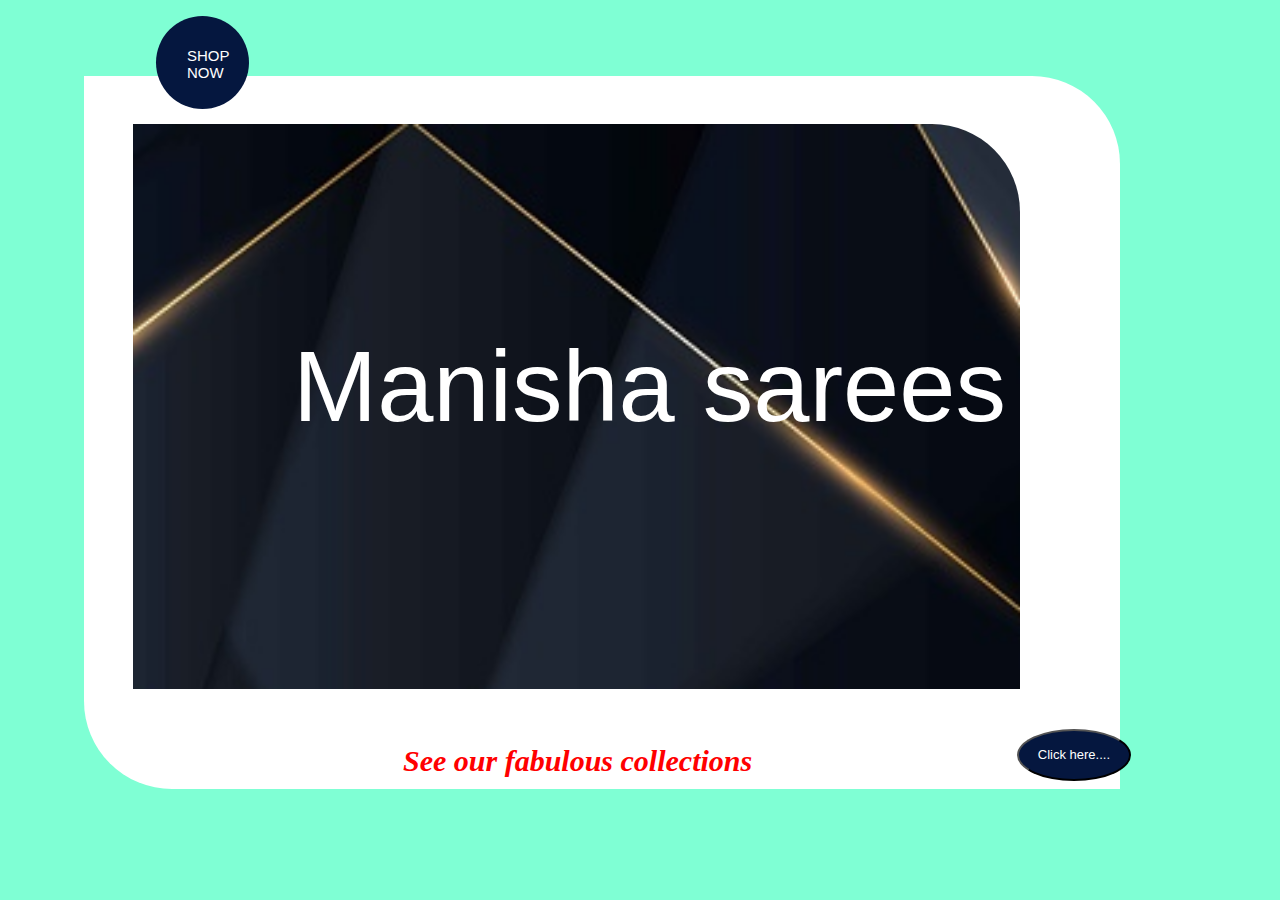
<file: index.html>
<!DOCTYPE html>
<html lang="en">
<head>
    <title>Manisha Mart</title>
    <link rel="stylesheet" href="in.css">
    <style>
        @media only screen and (min-width: 600px){
        #container
            {
                width:80%;
                height: 1060px;
				background-color:white;
                border-radius: 0 88px 0 88px;
                margin: 11%;
            }
        img
            {
                margin:5% 0 10% 20px;
                height: 869px;

            }
        p
            {
                margin-left:315px ;
                font-size: 101px;
                margin-top: -787px;
            }
        .box
            {
                margin-top: -976px;
                width:6%;
            }
        button
            {
                margin-top:245px ;
                margin-left:729px;
            }
        h5
            {
                margin-left: 263px;
                margin-top: -42px;
            }
}
        @media only screen and (min-width: 992px){
        #container
            {
                width:82%;
                height: 713px;
                border-radius: 0 88px 0 88px;
                background-color: white;
                margin:6%;
            }
        img
            {
                margin:5% 0 10% 1%;
                font-size: 100px;
            }
        p
            {
                margin-left:285px ;
                margin-top: -536px;
            }
        .box
            {
                margin-top: -689px;
                width:3%;
            }  
        button
            {
                margin-top: 184px;
                margin-left: 1009px;
            }
        h5
            {
                margin-left: 395px;
                margin-top: -37px;
            }
}                                  
    </style>
</head>
<body> 
    <div id="container">
        <figure>
        <img src="bg.jpg"/> 
        </figure>
        <!--<marquee height="50px" width="88%" loop="5" behavior="alternative" direction="right">-->
          <div class="box">SHOP NOW</div>
       <!---</marquee>-->
    </div> 
    <p>Manisha sarees</p>
    <button><a href="collection.html">Click here....</a></button>
    <h5><i>See our fabulous collections</i></h5>
</body>
</html>
</file>
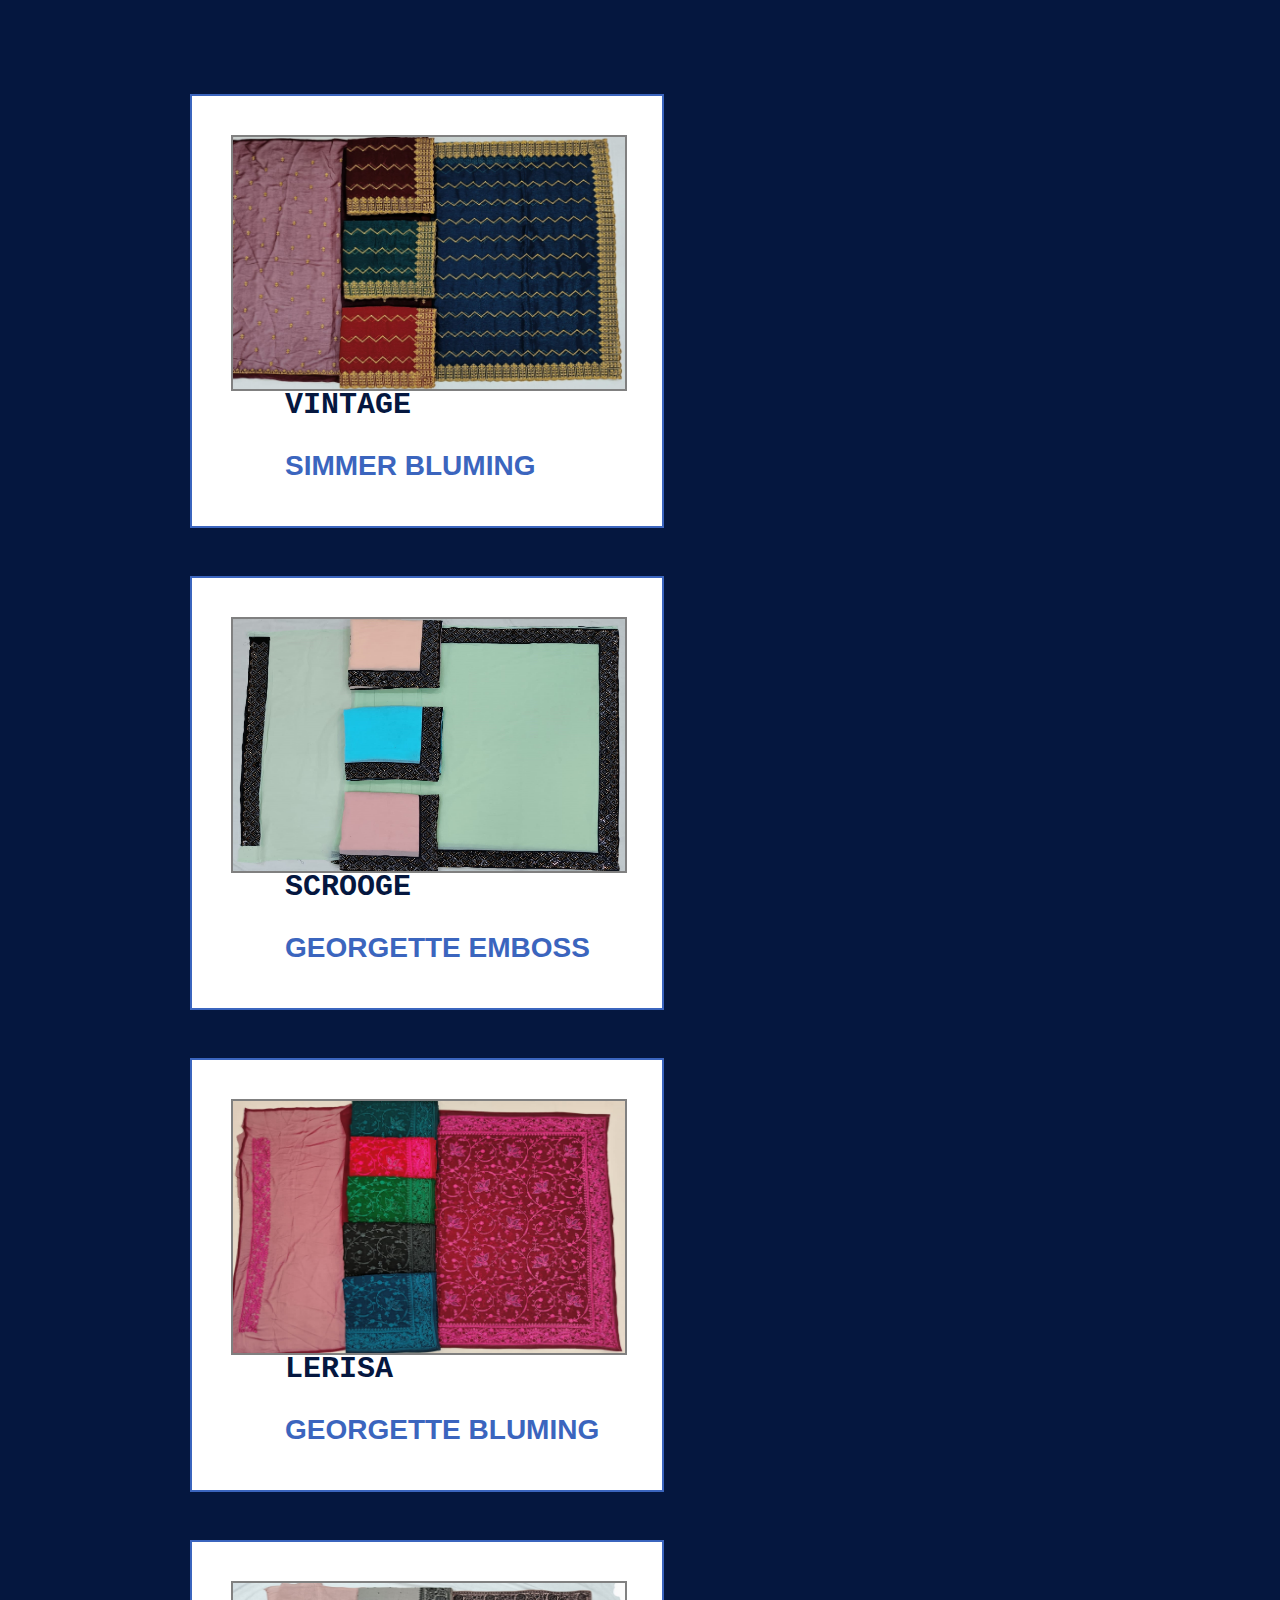
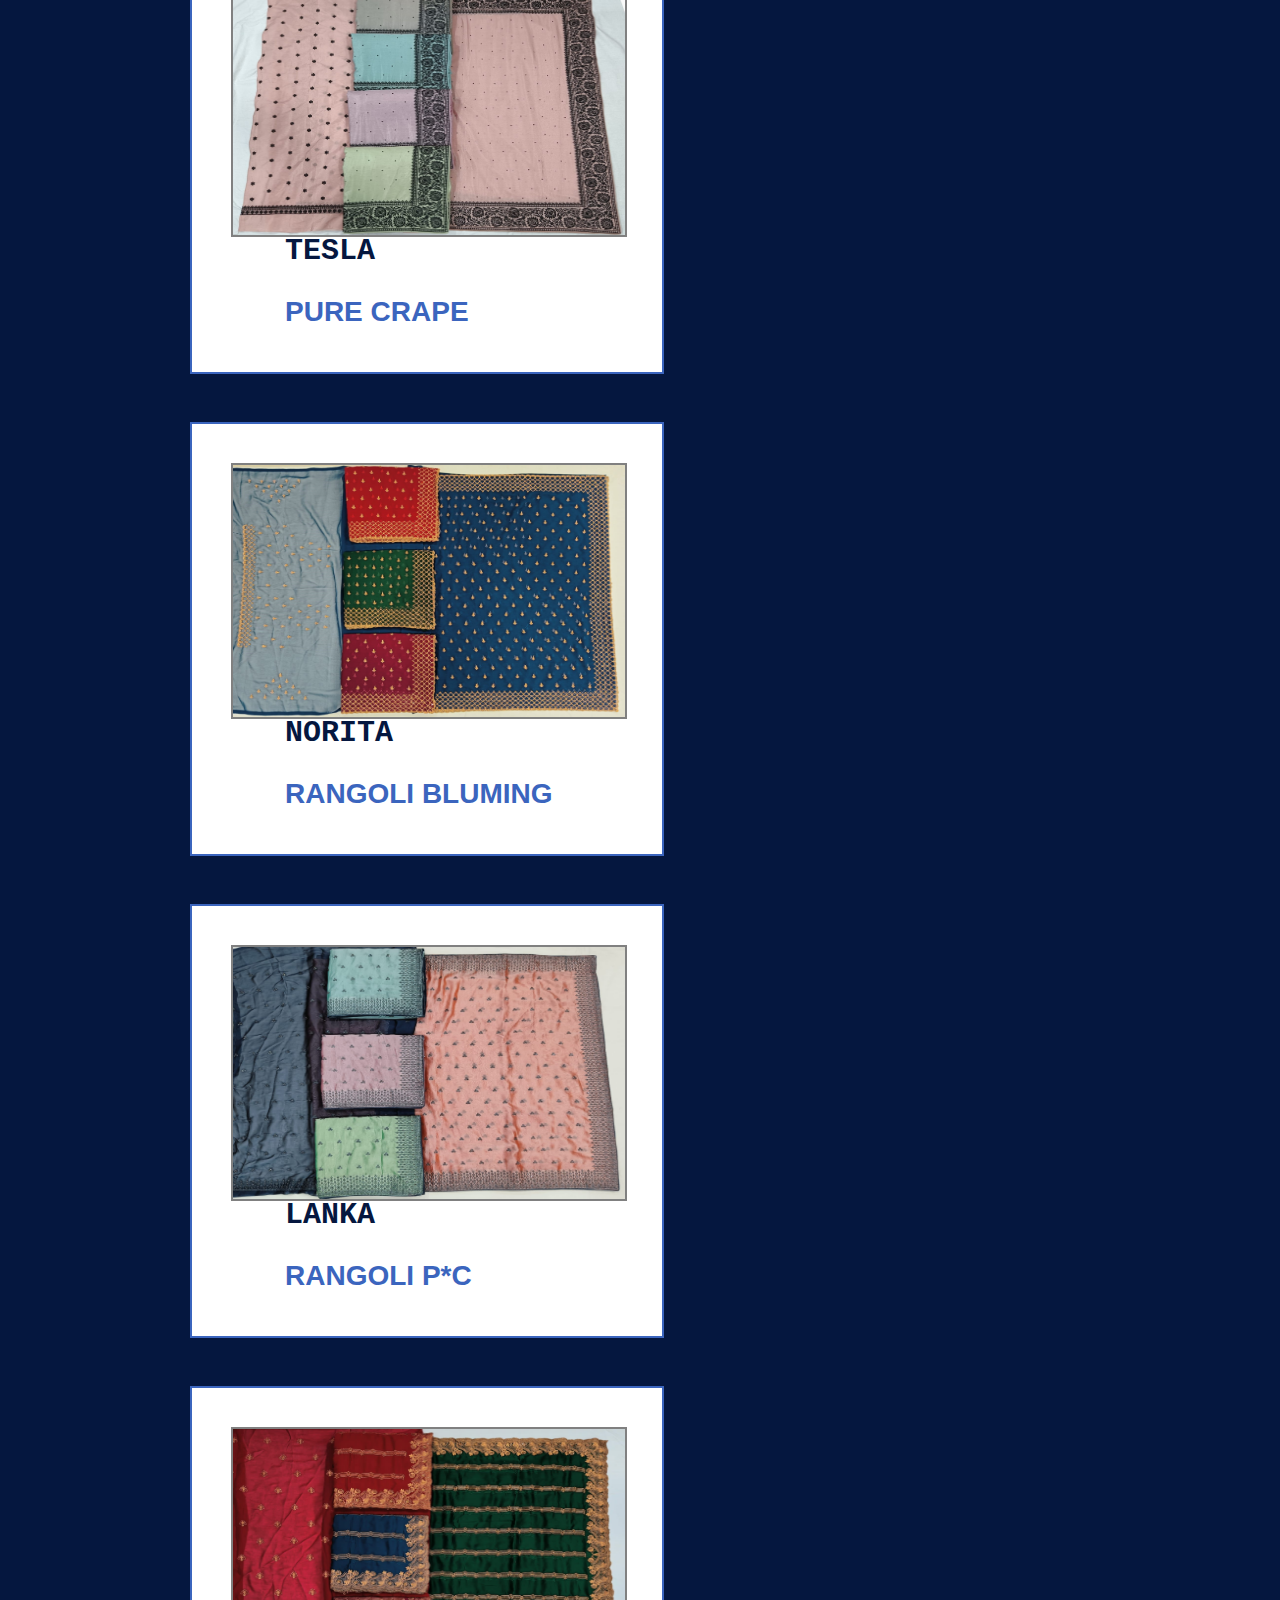
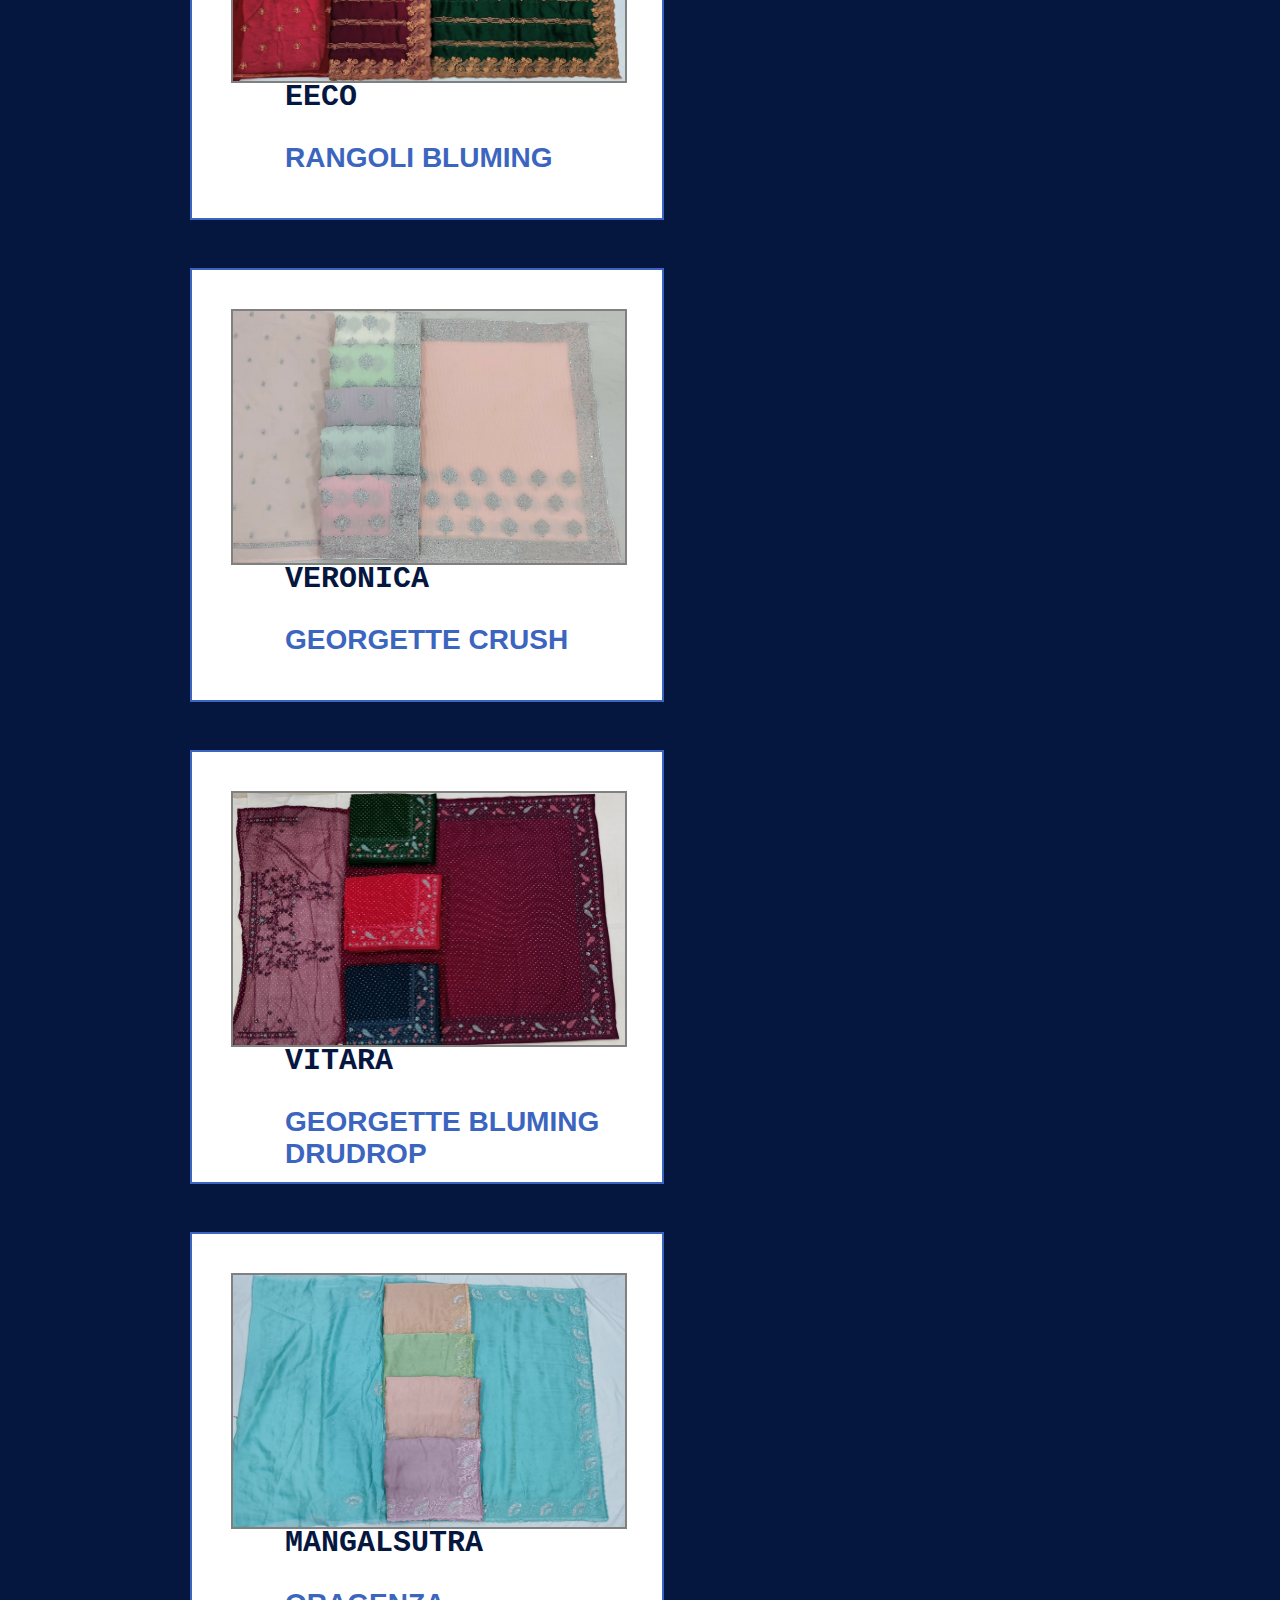
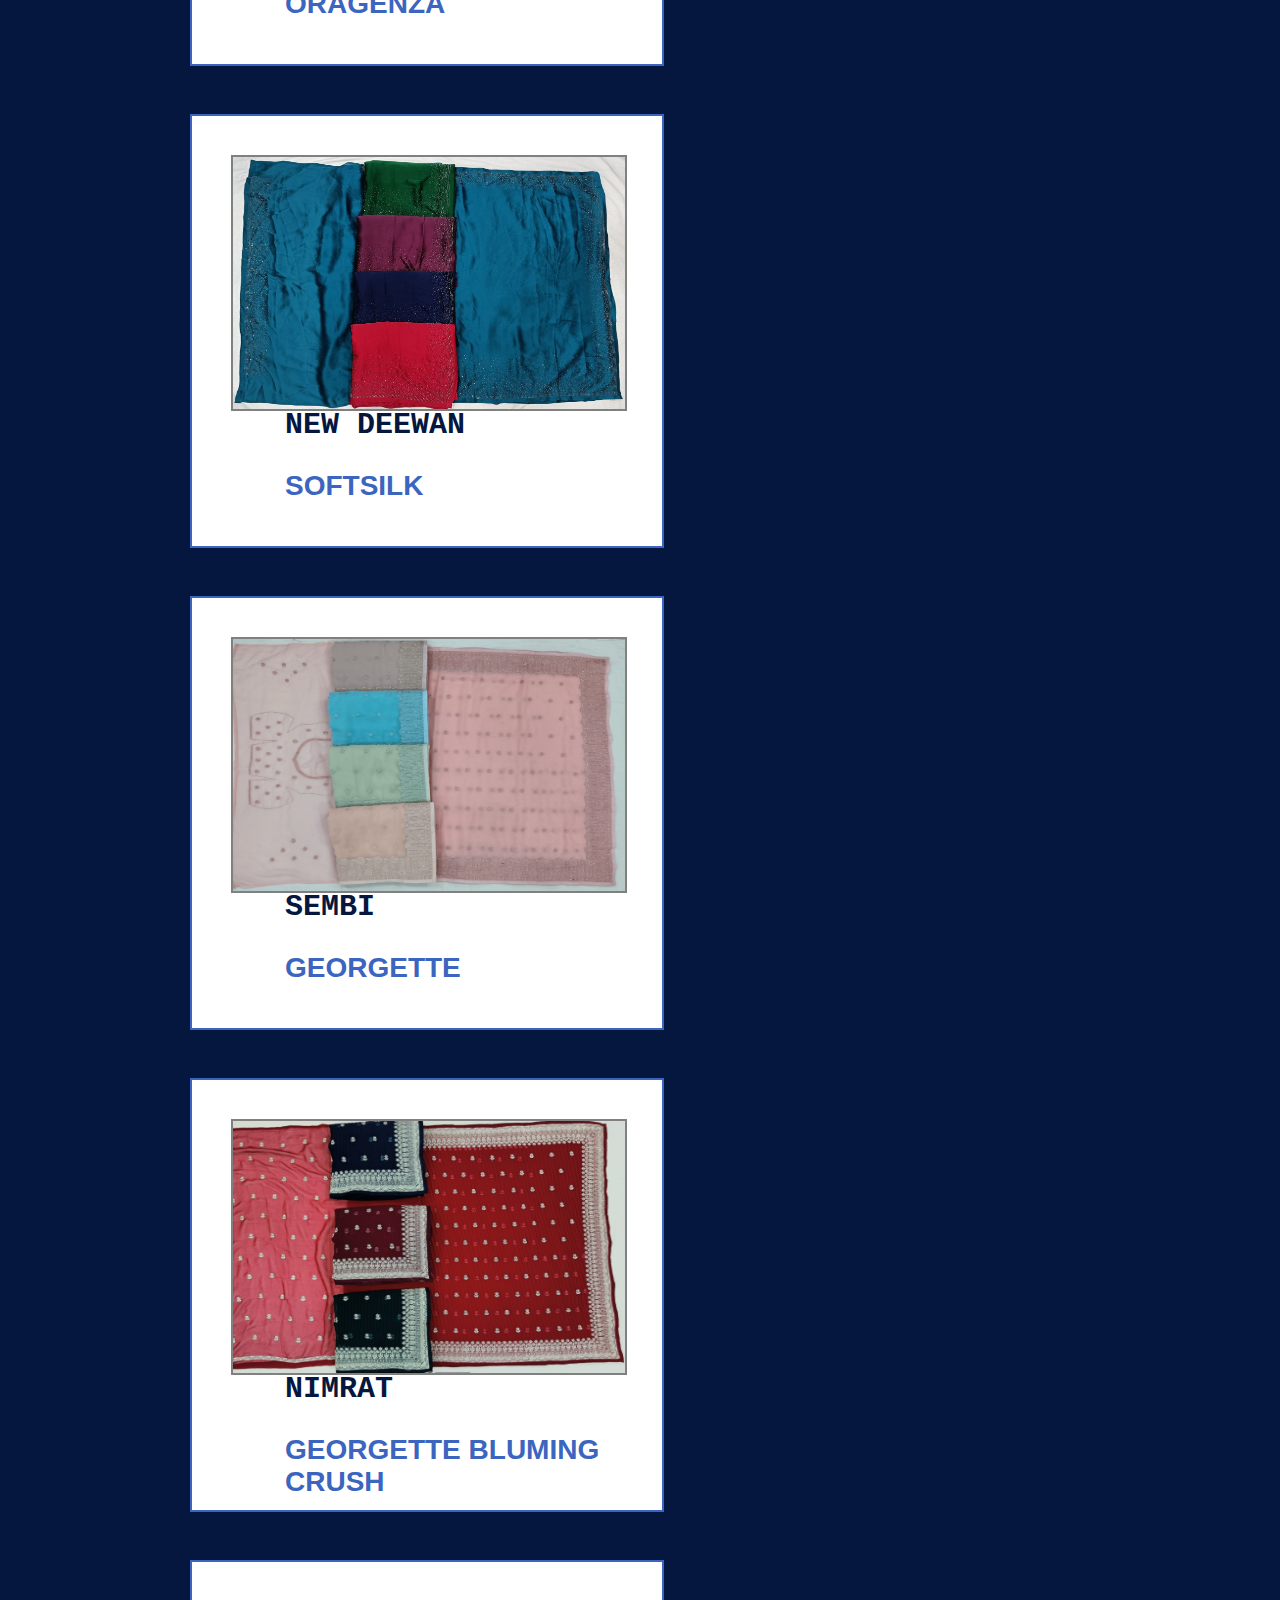
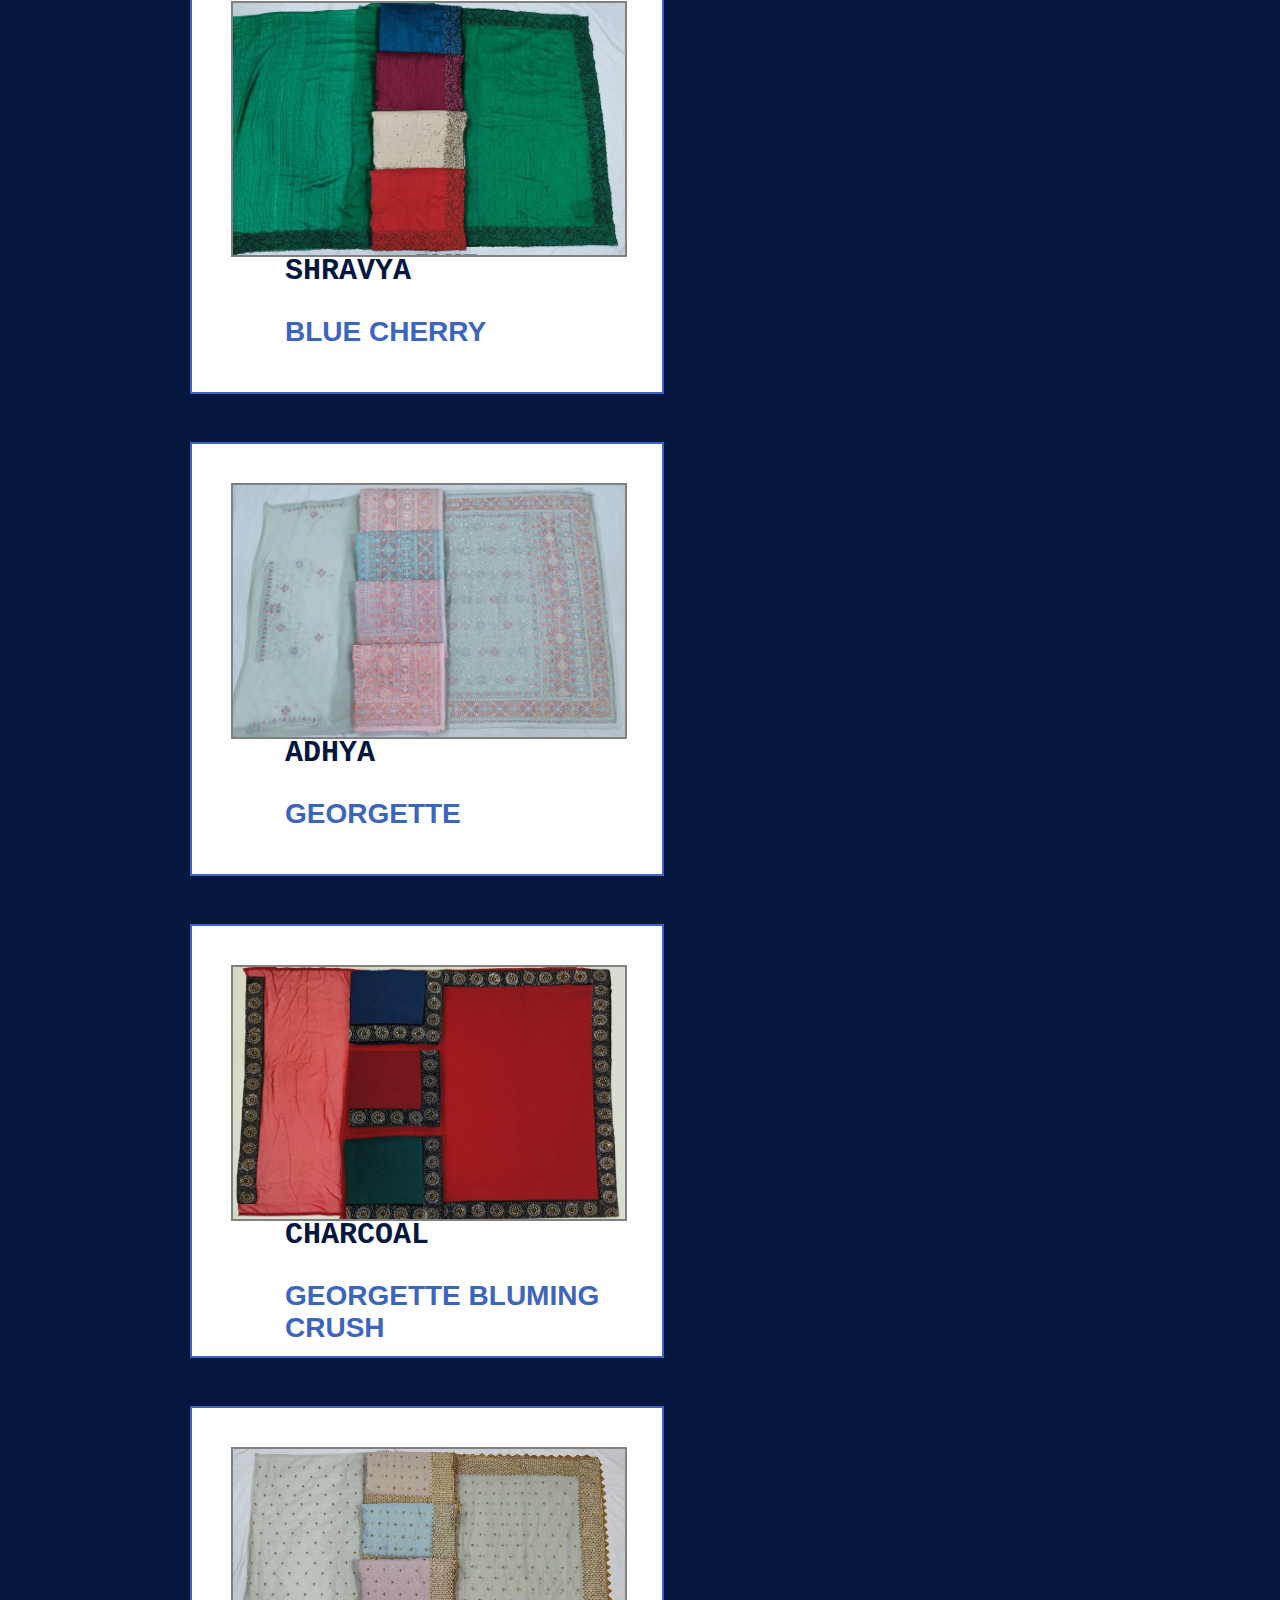
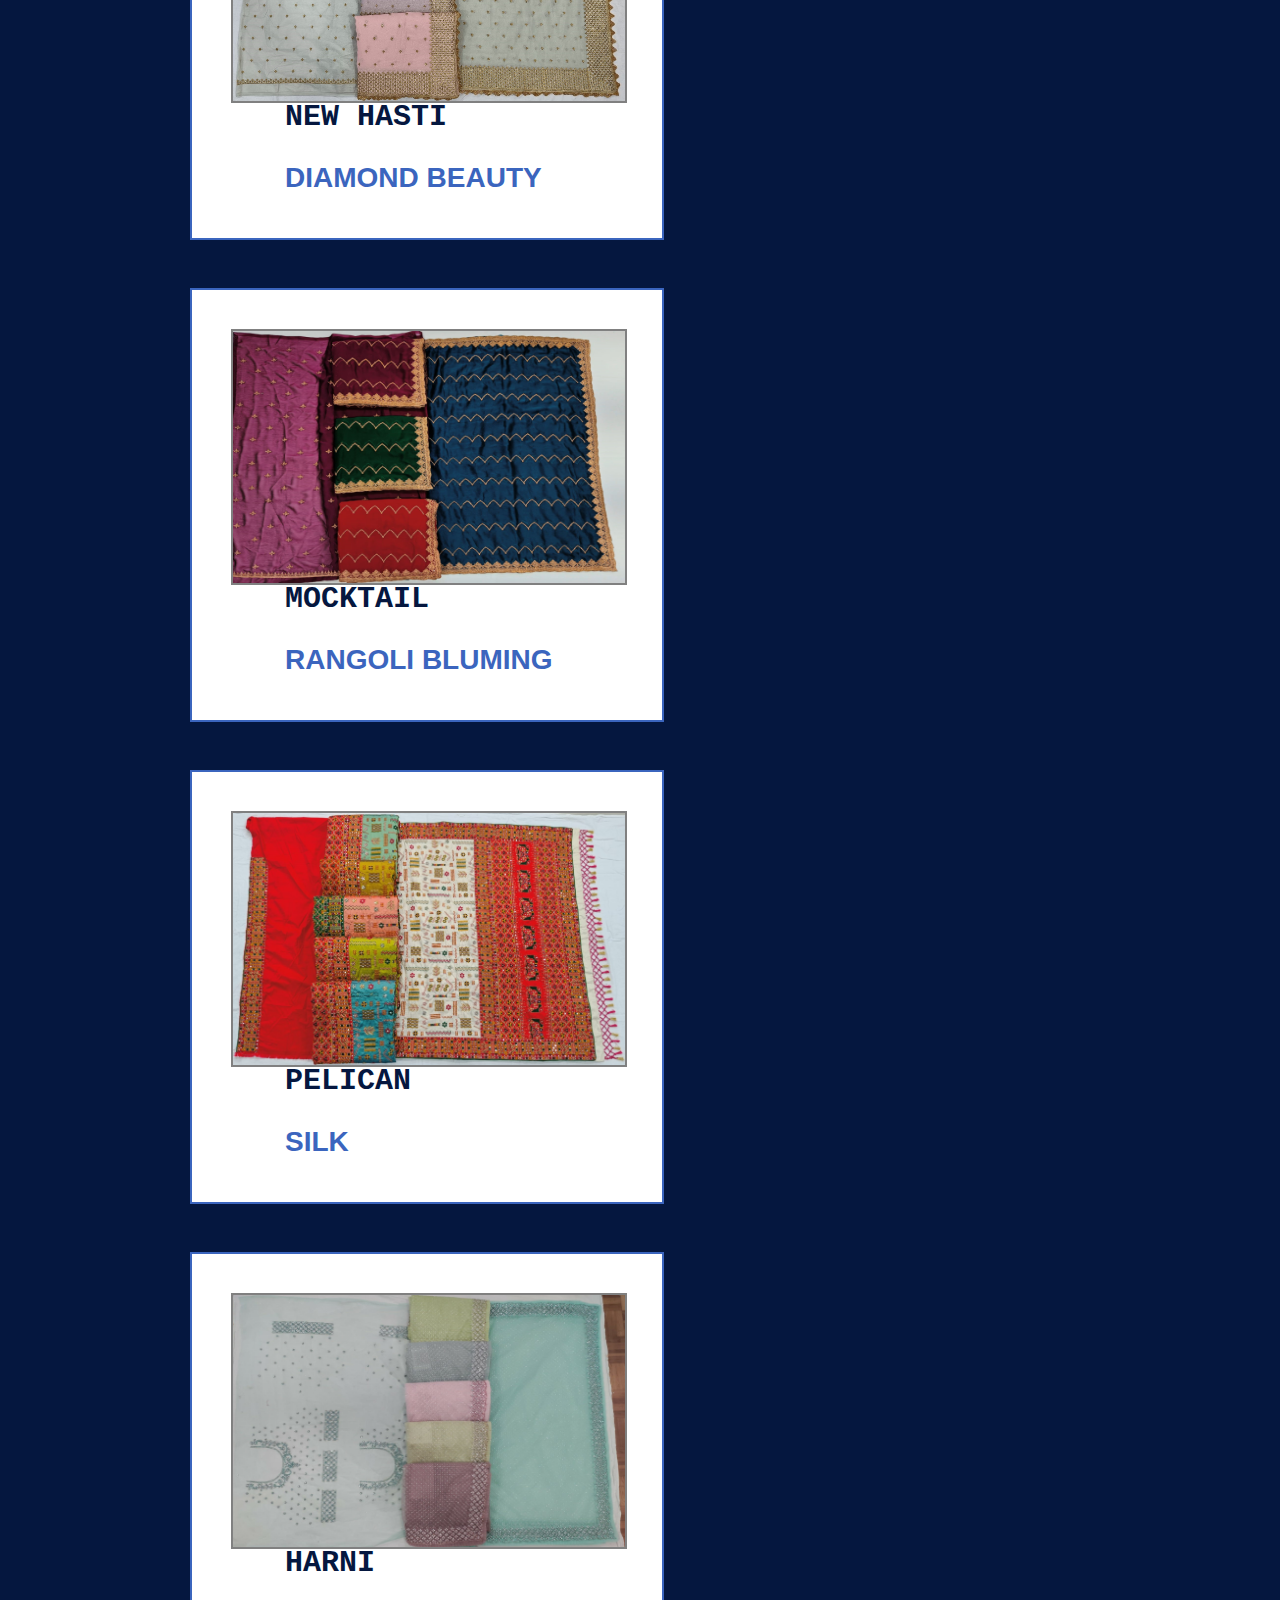
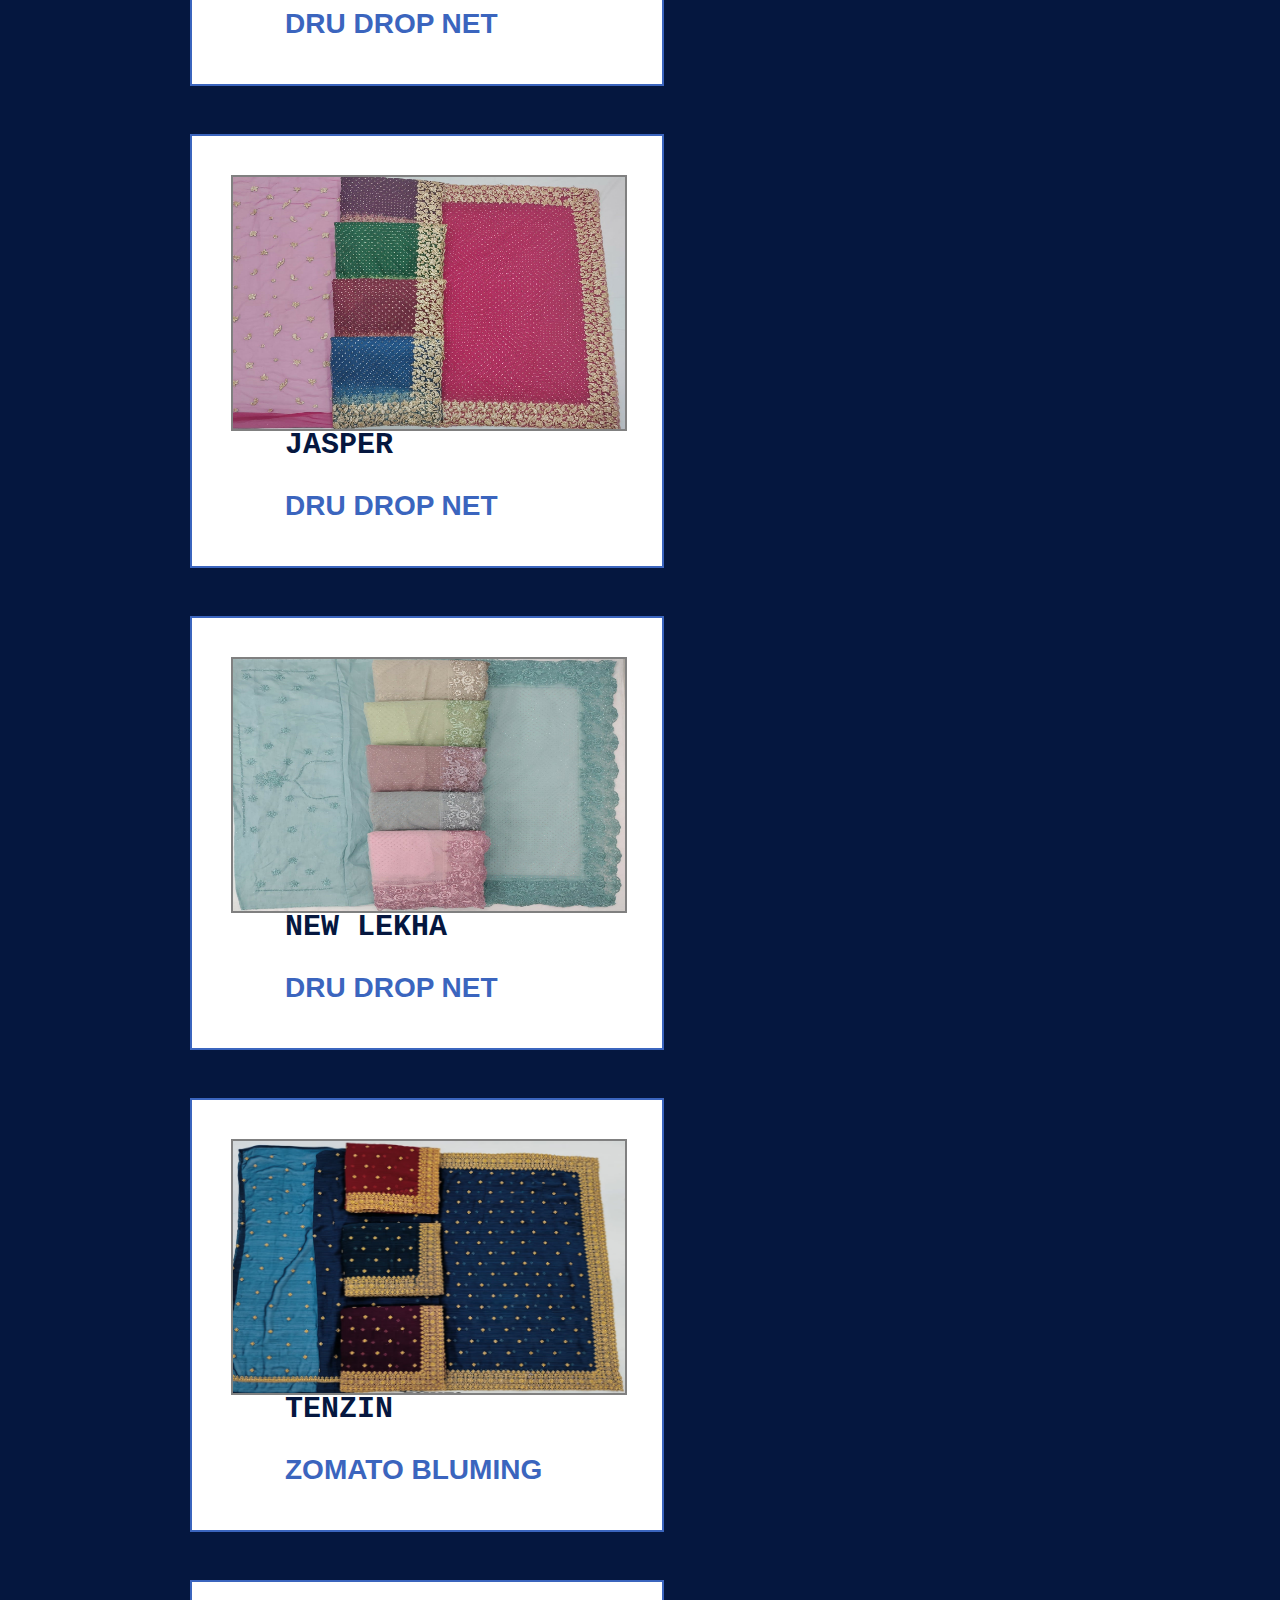
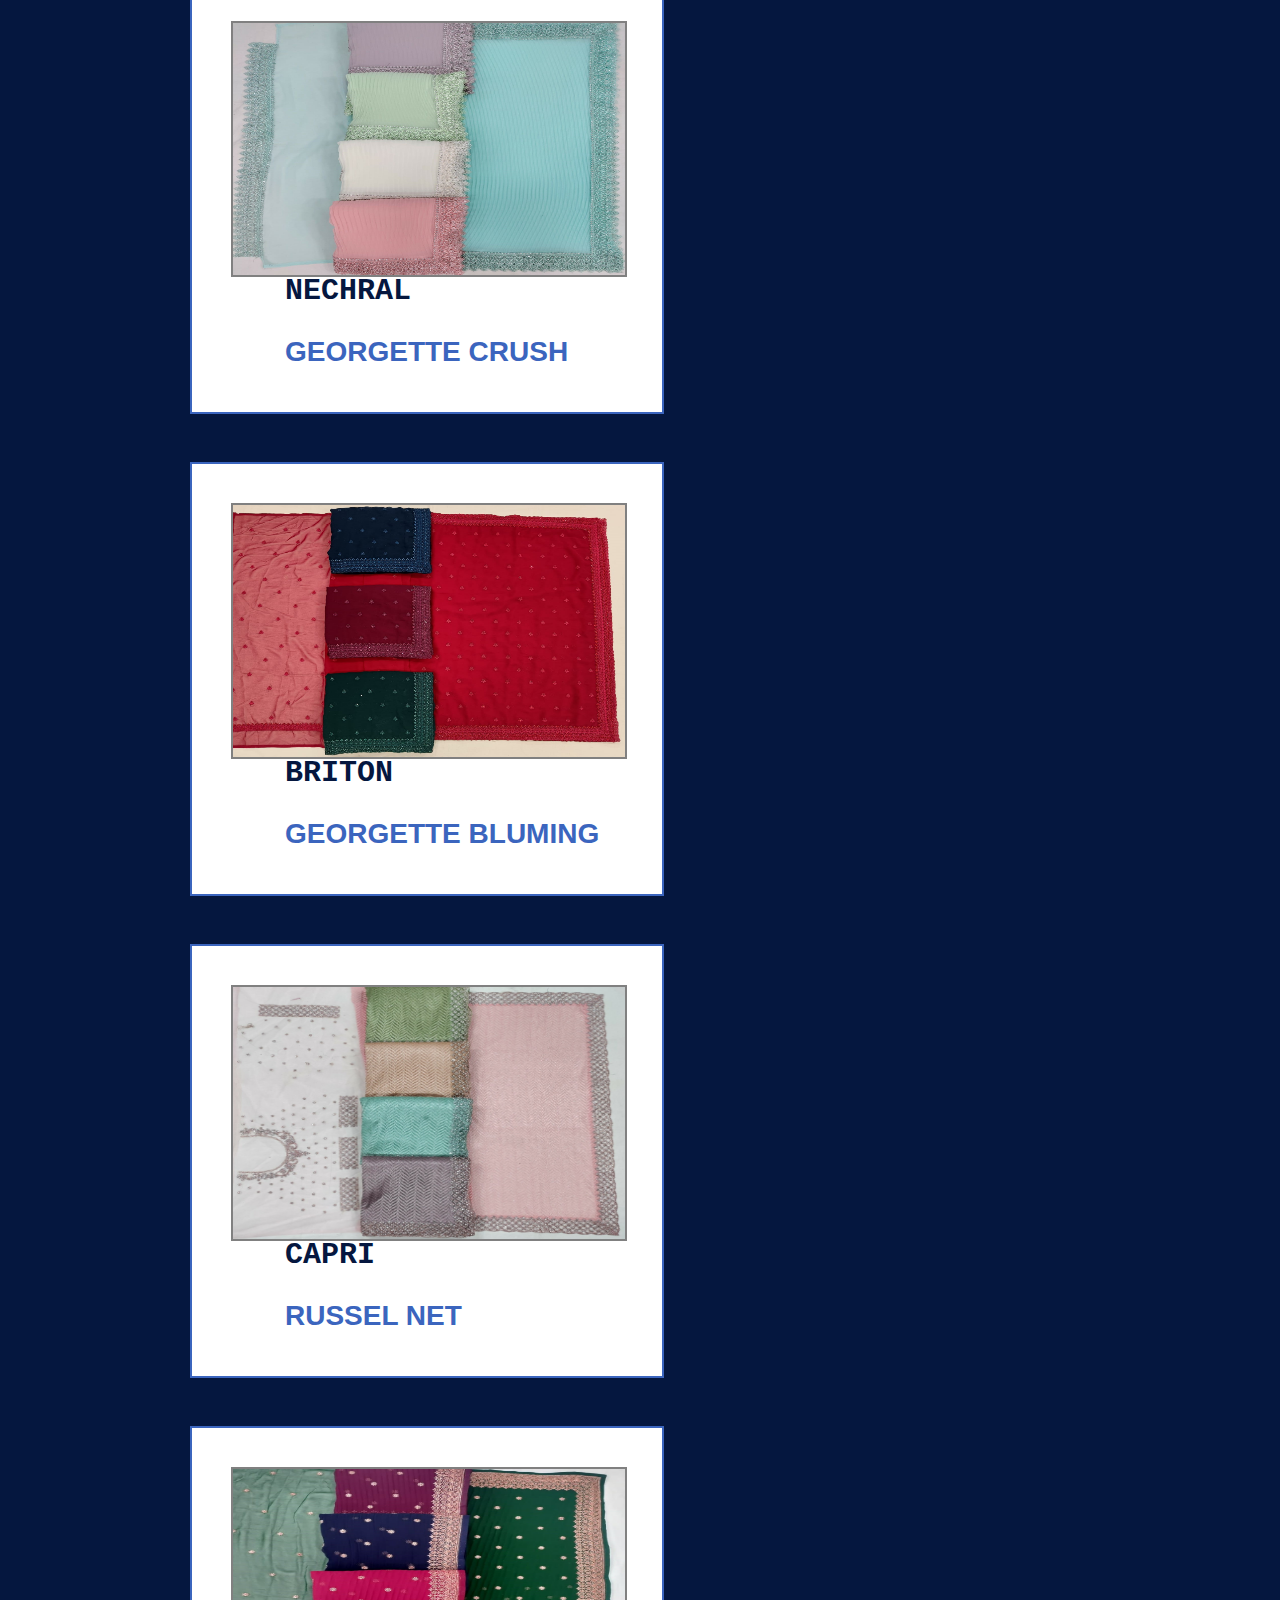
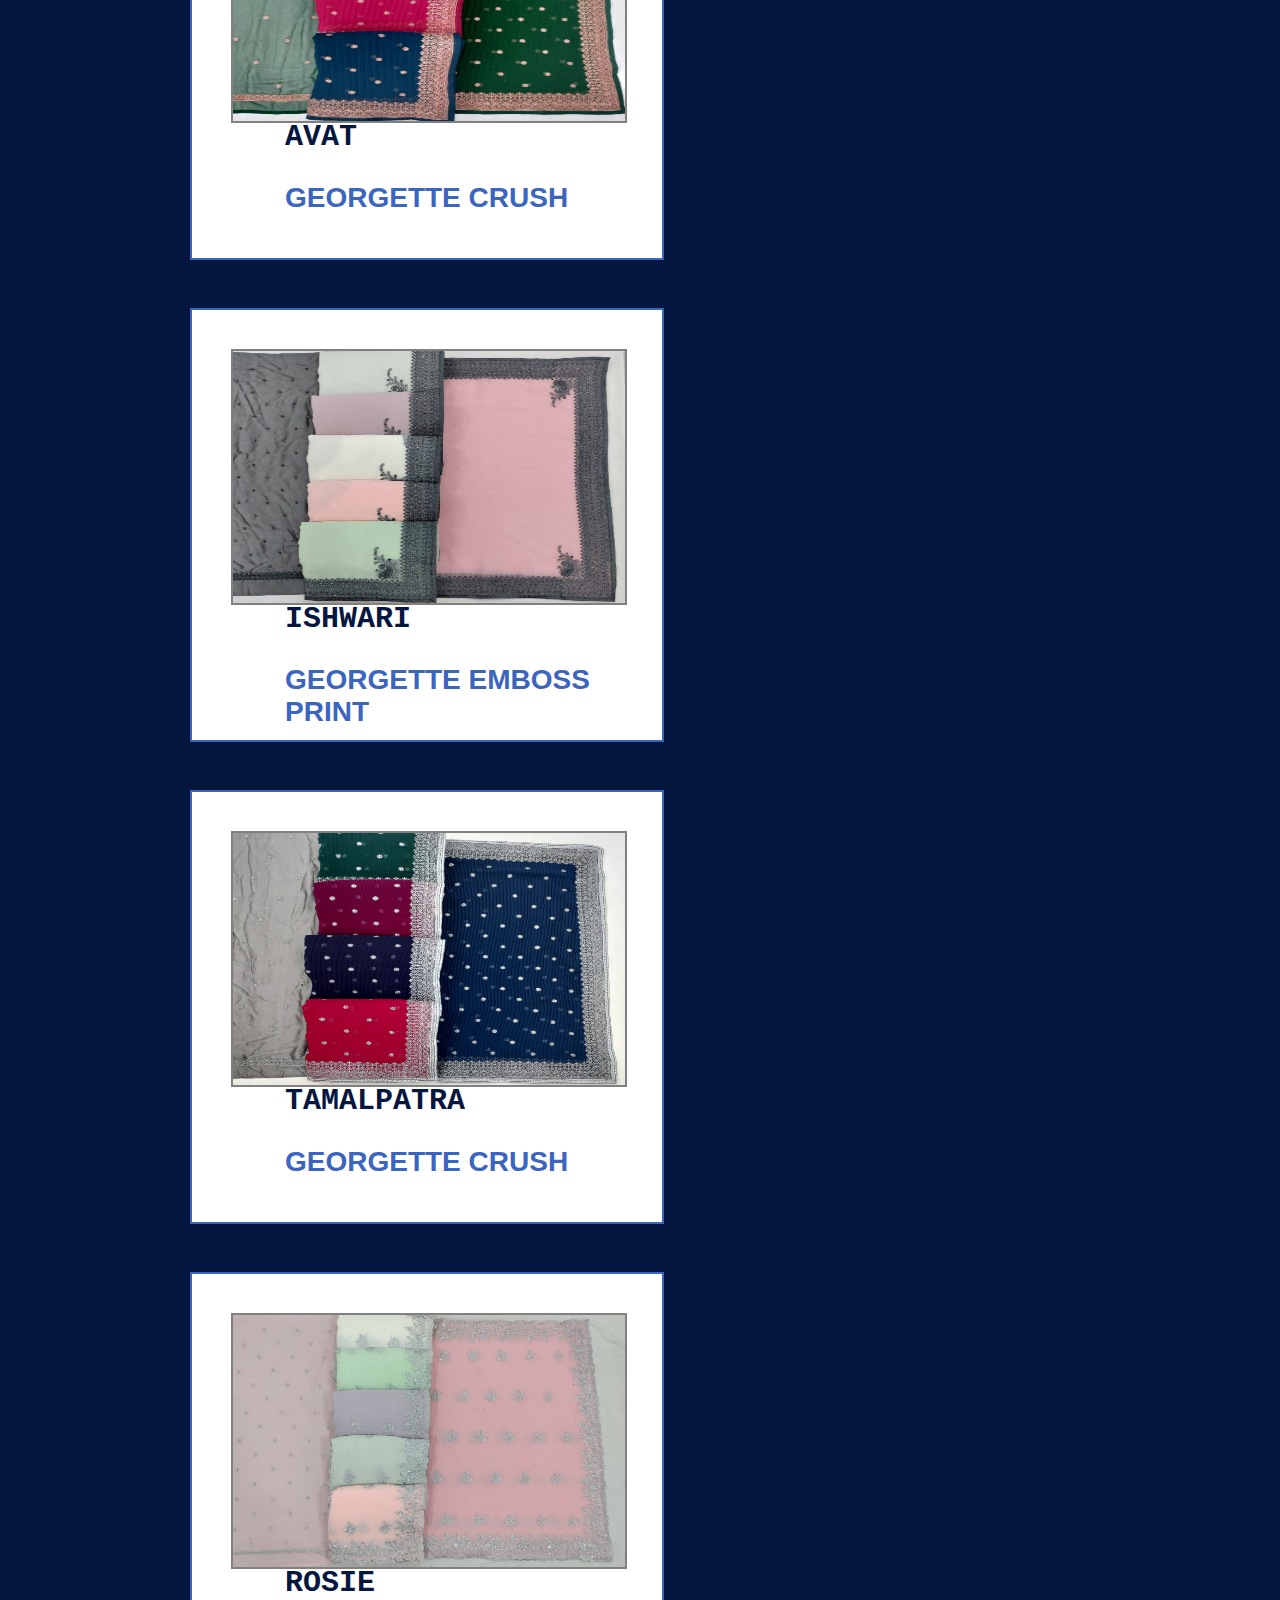
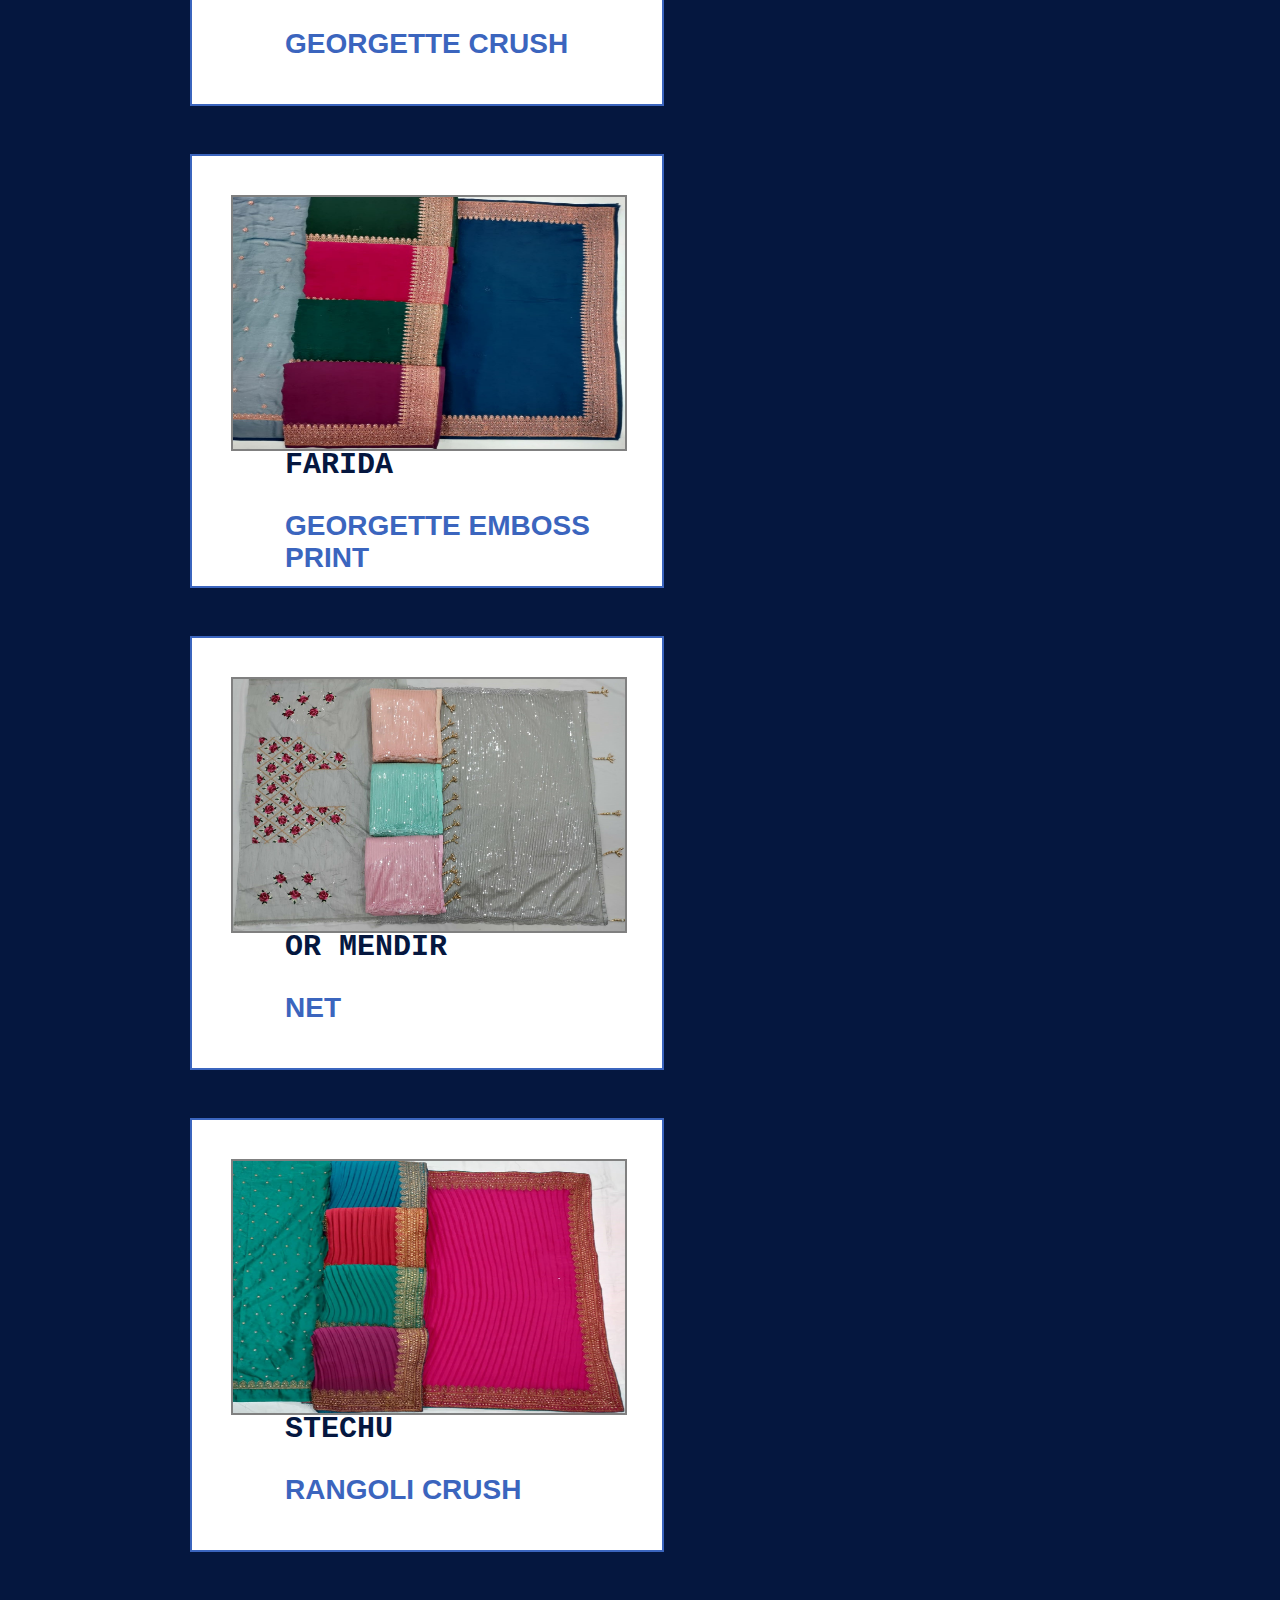
<file: collection.html>
<!DOCTYPE html>
<html lang="en">
<head>
    <title>Manisha Sarees colloections</title>
    <link rel="stylesheet" href="coll.css">
    <style>
        @media only screen and (min-width: 600px){
        .whole
        {
            display: grid;
            margin-left: 20px;
        }
        .whole-1
        {
            display: grid;
            margin-left: 20px;
        }
        #container
        {
            width:100%;
            height:570px ;
        }
        #container-2
        {
            width:100%;
            height:570px ;
        }
        h1
        {
          margin-left:358px ;
          font-size: 30px;
          margin-top:-6px ;
        }
        h3
        {
            margin-left:358px ;
            font-size: 28px;
            
        }
        img
        {
            width:30%;
            height: 328px;
        }

}
        @media only screen and (min-width: 992px){
        .whole
            {
                float:left;
            }
            .whole-1
            {
                float:right;
            }
            #container
            {
                width:65%;
                height:430px ;
            }
            #container-2
            {
                width:65%;
                height:430px ;
            }
            h1
            {
                margin-left:93px ;
                margin-top:-46px ;
            }
            h3
            {
                margin-left:93px ;
            }
            img
            {
                width:30%;
                height: 252px;
            }
}
    </style>
</head>
<body>
    <div class="whole">
        <div id="container">
            <div class="box1">
                <div class="card">
                    <img src="img1.jpg"/>
                </div>
                <h1>VINTAGE</h1>
                <h3>SIMMER BLUMING</h3>
            </div>
        </div>

        <div id="container">
            <div class="box1">
                <div class="card">
                    <img src="img2.jpg"/>
                </div>
                <h1>SCROOGE</h1>
                <h3>GEORGETTE EMBOSS</h3>
            </div>
        </div>

        <div id="container">
            <div class="box1">
                <div class="card">
                    <img src="img3.jpg"/>
                </div>
                <h1>LERISA</h1>
                <h3>GEORGETTE BLUMING</h3>
            </div>
        </div>

        <div id="container">
            <div class="box1">
                <div class="card">
                    <img src="img4.jpg"/>
                </div>
                <h1>TESLA</h1>
                <h3>PURE CRAPE</h3>
            </div>
        </div>

        <div id="container">
            <div class="box1">
                <div class="card">
                    <img src="img5.jpg"/>
                </div>
                <h1>NORITA</h1>
                <h3>RANGOLI BLUMING</h3>
            </div>
        </div>

        <div id="container">
            <div class="box1">
                <div class="card">
                    <img src="img6.jpg"/>
                </div>
                <h1>LANKA</h1>
                <h3>RANGOLI P*C</h3>
            </div>
        </div>

        <div id="container">
            <div class="box1">
                <div class="card">
                    <img src="img7.jpg"/>
                </div>
                <h1>EECO</h1>
                <h3>RANGOLI BLUMING</h3>
            </div>
        </div>

        <div id="container">
            <div class="box1">
                <div class="card">
                    <img src="img8.jpg"/>
                </div>
                <h1>VERONICA</h1>
                <h3>GEORGETTE CRUSH</h3>
            </div>
        </div>

        <div id="container">
            <div class="box1">
                <div class="card">
                    <img src="img9.jpg"/>
                </div>
                <h1>VITARA</h1>
                <h3>GEORGETTE BLUMING DRUDROP</h3>
            </div>
        </div>

        <div id="container">
            <div class="box1">
                <div class="card">
                    <img src="img10.jpg"/>
                </div>
                <h1>MANGALSUTRA</h1>
                <h3>ORAGENZA</h3>
            </div>
        </div>

        <div id="container">
            <div class="box1">
                <div class="card">
                    <img src="img11.jpg"/>
                </div>
                <h1>NEW DEEWAN</h1>
                <h3>SOFTSILK</h3>
            </div>
        </div>

            <div id="container">
            <div class="box1">
                <div class="card">
                    <img src="img12.jpg"/>
                </div>
                <h1>SEMBI</h1>
                <h3>GEORGETTE</h3>
            </div>
            </div>

            <div id="container">
            <div class="box1">
                <div class="card">
                    <img src="img13.jpg"/>
                </div>
                <h1>NIMRAT</h1>
                <h3>GEORGETTE BLUMING CRUSH</h3>
            </div>
            </div>

            <div id="container">
            <div class="box1">
                <div class="card">
                    <img src="img14.jpg"/>
                </div>
                <h1>SHRAVYA</h1>
                <h3>BLUE CHERRY</h3>
            </div>
            </div>

            <div id="container">
            <div class="box1">
                <div class="card">
                    <img src="img15.jpg"/>
                </div>
                <h1>ADHYA</h1>
                <h3>GEORGETTE</h3>
            </div>
            </div>

            <div id="container">
            <div class="box1">
                <div class="card">
                    <img src="img16.jpg"/>
                </div>
                <h1>CHARCOAL</h1>
                <h3>GEORGETTE BLUMING CRUSH</h3>
            </div>
            </div>

            <div id="container">
            <div class="box1">
                <div class="card">
                    <img src="img17.jpg"/>
                </div>
                <h1>NEW HASTI</h1>
                <h3>DIAMOND BEAUTY</h3>
            </div>
            </div>

            <div id="container">
            <div class="box1">
                <div class="card">
                    <img src="img18.jpg"/>
                </div>
                <h1>MOCKTAIL</h1>
                <h3>RANGOLI BLUMING</h3>
            </div>
            </div>

            <div id="container">
            <div class="box1">
                <div class="card">
                    <img src="img19.jpg"/>
                </div>
                <h1>PELICAN</h1>
                <h3>SILK</h3>
            </div>
            </div>

            <div id="container">
            <div class="box1">
                <div class="card">
                    <img src="img20.jpg"/>
                </div>
                <h1>HARNI</h1>
                <h3>DRU DROP NET</h3>
            </div>
            </div>

            <div id="container">
            <div class="box1">
                <div class="card">
                    <img src="img21.jpg"/>
                </div>
                <h1>JASPER</h1>
                <h3>DRU DROP NET</h3>
            </div>
            </div>

            <div id="container">
            <div class="box1">
                <div class="card">
                    <img src="img22.jpg"/>
                </div>
                <h1>NEW LEKHA</h1>
                <h3>DRU DROP NET</h3>
            </div>
            </div>

            <div id="container">
            <div class="box1">
                <div class="card">
                    <img src="img23.jpg"/>
                </div>
                <h1>TENZIN</h1>
                <h3>ZOMATO BLUMING</h3>
            </div>
            </div>

            <div id="container">
            <div class="box1">
                <div class="card">
                    <img src="img24.jpg"/>
                </div>
                <h1>NECHRAL</h1>
                <h3>GEORGETTE CRUSH</h3>
            </div>
            </div>

            <div id="container">
            <div class="box1">
                <div class="card">
                    <img src="img25.jpg"/>
                </div>
                <h1>BRITON</h1>
                <h3>GEORGETTE BLUMING</h3>
            </div>
            </div>

            <div id="container">
            <div class="box1">
                <div class="card">
                    <img src="img26.jpg"/>
                </div>
                <h1>CAPRI</h1>
                <h3>RUSSEL NET</h3>
            </div>
            </div>

            <div id="container">
            <div class="box1">
                <div class="card">
                    <img src="img27.jpg"/>
                </div>
                <h1>AVAT</h1>
                <h3>GEORGETTE CRUSH</h3>
            </div>
            </div>

            <div id="container">
            <div class="box1">
                <div class="card">
                    <img src="img28.jpg"/>
                </div>
                <h1>ISHWARI</h1>
                <h3>GEORGETTE EMBOSS PRINT</h3>
            </div>
            </div>

            <div id="container">
            <div class="box1">
                <div class="card">
                    <img src="img29.jpg"/>
                </div>
                <h1>TAMALPATRA</h1>
                <h3>GEORGETTE CRUSH</h3>
            </div>
            </div>

        <div id="container">
            <div class="box1">
                <div class="card">
                    <img src="img30.jpg"/>
                </div>
                <h1>ROSIE</h1>
                <h3>GEORGETTE CRUSH</h3>
            </div>
        </div>

        <div id="container">
            <div class="box1">
                <div class="card">
                    <img src="img31.jpg"/>
                </div>
                <h1>FARIDA</h1>
                <h3>GEORGETTE EMBOSS PRINT</h3>
            </div>
        </div>

        <div id="container">
            <div class="box1">
                <div class="card">
                    <img src="img32.jpg"/>
                </div>
                <h1>OR MENDIR</h1>
                <h3>NET</h3>
            </div>
        </div>

        <div id="container">
            <div class="box1">
                <div class="card">
                    <img src="img33.jpg"/>
                </div>
                <h1>STECHU</h1>
                <h3>RANGOLI CRUSH</h3>
            </div>
        </div>
    </div>

    <div class="whole-1">        
            <div id="container-2">
                <div class="box1">
                    <div class="card">
                        <img src="img34.jpg"/>
                    </div>
                    <h1>VISHVAMBHARI</h1>
                    <h3>DRU DROP NET</h3>
                </div>
            </div>       

        <div id="container-2">
            <div class="box1">
                <div class="card">
                    <img src="img35.jpg"/>
                </div>
                <h1>DANITOL</h1>
                <h3>GEORGETTE CRUSH</h3>
            </div>
        </div>
            
        <div id="container-2">
            <div class="box1">
                <div class="card">
                    <img src="img36.jpg"/>
                </div>
                <h1>DRY DREAM</h1>
                <h3>GEORGETTE</h3>
            </div>
        </div> 
               
        <div id="container-2">
            <div class="box1">
                <div class="card">
                  <img src="img37.jpg"/>
                </div>
                <h1>RAM SETU</h1>
                <h3>SIMMER BLUMING</h3>
            </div>
        </div> 

        <div id="container-2">
            <div class="box1">
                <div class="card">
                  <img src="img38.jpg"/>
                </div>
                <h1>TEAGAN</h1>
                <h3>CHIFFON SIROSKI WORK</h3>
            </div>
        </div> 

        <div id="container-2">
            <div class="box1">
                <div class="card">
                  <img src="img39.jpg"/>
                </div>
                <h1>SERENITY</h1>
                <h3>RUSSEL NET</h3>
            </div>
        </div>
        
        <div id="container-2">
            <div class="box1">
                <div class="card">
                  <img src="img40.jpg"/>
                </div>
                <h1>TAMBAKU</h1>
                <h3>GEORGETTE CRUSH</h3>
            </div>
        </div> 

        <div id="container-2">
            <div class="box1">
                <div class="card">
                  <img src="img41.jpg"/>
                </div>
                <h1>FINCHES</h1>
                <h3>SILK</h3>
            </div>
        </div>
        
        <div id="container-2">
            <div class="box1">
                <div class="card">
                  <img src="img42.jpg"/>
                </div>
                <h1>FANTASTIC</h1>
                <h3>GEORGETTE</h3>
            </div>
        </div> 

        <div id="container-2">
            <div class="box1">
                <div class="card">
                  <img src="img43.jpg"/>
                </div>
                <h1>PRANAVI</h1>
                <h3>GEORGETTE BLUMING</h3>
            </div>
        </div> 

        <div id="container-2">
            <div class="box1">
                <div class="card">
                  <img src="img44.jpg"/>
                </div>
                <h1>BOLERO</h1>
                <h3>SATIN CHIFFON PATTA</h3>
            </div>
        </div> 

        <div id="container-2">
            <div class="box1">
                <div class="card">
                  <img src="img45.jpg"/>
                </div>
                <h1>FIONA</h1>
                <h3>GEORGETTE</h3>
            </div>
        </div> 

        <div id="container-2">
            <div class="box1">
                <div class="card">
                  <img src="img46.jpg"/>
                </div>
                <h1>OREVA</h1>
                <h3>GALAXY LYCRA</h3>
            </div>
        </div> 

        <div id="container-2">
            <div class="box1">
                <div class="card">
                  <img src="img47.jpg"/>
                </div>
                <h1>ABHIROOP</h1>
                <h3>GEORGETTE BLUMING CRUSH</h3>
            </div>
        </div> 

        <div id="container-2">
            <div class="box1">
                <div class="card">
                  <img src="img48.jpg"/>
                </div>
                <h1>NIVANSHI</h1>
                <h3>GEORGETTE</h3>
            </div>
        </div> 

        <div id="container-2">
            <div class="box1">
                <div class="card">
                  <img src="img49.jpg"/>
                </div>
                <h1>PROZONE</h1>
                <h3>GEORGETTE BLUMING</h3>
            </div>
        </div> 

        <div id="container-2">
            <div class="box1">
                <div class="card">
                  <img src="img50.jpg"/>
                </div>
                <h1>VIRAT</h1>
                <h3>SIMMER</h3>
            </div>
        </div> 

        <div id="container-2">
            <div class="box1">
                <div class="card">
                  <img src="img51.jpg"/>
                </div>
                <h1>CELERIO</h1>
                <h3>GEORGETTE BLUMING</h3>
            </div>
        </div> 

        <div id="container-2">
            <div class="box1">
                <div class="card">
                  <img src="img52.jpg"/>
                </div>
                <h1>ONEWAY</h1>
                <h3>RUSSEL NET WITH SIROSKI</h3>
            </div>
        </div> 

        <div id="container-2">
            <div class="box1">
                <div class="card">
                  <img src="img53.jpg"/>
                </div>
                <h1>ALCAZAR</h1>
                <h3>GEORGETTE BLUMING CRUSH</h3>
            </div>
        </div> 

        <div id="container-2">
            <div class="box1">
                <div class="card">
                  <img src="img54.jpg"/>
                </div>
                <h1>RAZING</h1>
                <h3>GEORGETTE BLUMING</h3>
            </div>
        </div> 

        <div id="container-2">
            <div class="box1">
                <div class="card">
                  <img src="img55.jpg"/>
                </div>
                <h1>LOUREN</h1>
                <h3>GEORGETTE</h3>
            </div>
        </div> 

        <div id="container-2">
            <div class="box1">
                <div class="card">
                  <img src="img56.jpg"/>
                </div>
                <h1>TASHAN</h1>
                <h3>RANGOLI BLUMING HALF HALF</h3>
            </div>
        </div> 

        <div id="container-2">
            <div class="box1">
                <div class="card">
                  <img src="img57.jpg"/>
                </div>
                <h1>KABIL</h1>
                <h3>RANGOLI HALF HALF</h3>
            </div>
        </div> 

        <div id="container-2">
            <div class="box1">
                <div class="card">
                  <img src="img58.jpg"/>
                </div>
                <h1>OVAL</h1>
                <h3>GEORGETTE BLUMING CRUSH</h3>
            </div>
        </div> 

        <div id="container-2">
            <div class="box1">
                <div class="card">
                  <img src="img59.jpg"/>
                </div>
                <h1>ANOOP</h1>
                <h3>GEORGETTE BLUMING DRUDROP</h3>
            </div>
        </div> 

        <div id="container-2">
            <div class="box1">
                <div class="card">
                  <img src="img60.jpg"/>
                </div>
                <h1>BENTEN</h1>
                <h3>GEORGETTE</h3>
            </div>
        </div> 

        <div id="container-2">
            <div class="box1">
                <div class="card">
                  <img src="img61.jpg"/>
                </div>
                <h1>BIGIL</h1>
                <h3>RANGOLI BLUMING</h3>
            </div>
        </div> 

        <div id="container-2">
            <div class="box1">
                <div class="card">
                  <img src="img62.jpg"/>
                </div>
                <h1>MALAAN</h1>
                <h3>CRUSH GEORGETTE</h3>
            </div>
        </div> 

        <div id="container-2">
            <div class="box1">
                <div class="card">
                  <img src="img63.jpg"/>
                </div>
                <h1>HINDUTVA</h1>
                <h3>SIMMER BLUMING</h3>
            </div>
        </div> 

        <div id="container-2">
            <div class="box1">
                <div class="card">
                  <img src="img64.jpg"/>
                </div>
                <h1>MYSTERY</h1>
                <h3>GEORGETTE BLUMING</h3>
            </div>
        </div> 

        <div id="container-2">
            <div class="box1">
                <div class="card">
                  <img src="img65.jpg"/>
                </div>
                <h1>BAKSHISH</h1>
                <h3>SOFT SILK HALF HALF</h3>
            </div>
        </div> 

        <div id="container-2">
            <div class="box1">
                <div class="card">
                  <img src="img66.jpg"/>
                </div>
                <h1>KADLEE</h1>
                <h3>GEORGETTE</h3>
            </div>
        </div> 

    </div>
</body>
</html>
</file>
<file: in.css>
body
{
    background-color: aquamarine;
    height: 650px;
}
/*#container
{
    width:82%;
    height: 713px;
    margin:6%;
    border-radius: 0 88px 0 88px;
    background-color: white;
    
}*/

figure
{
    width: 93%;
    height: 86%;
    overflow: hidden;
}
img
{
    object-fit: cover;
    width:92%;
    /*height: 552px;*/
    border-radius: 0 88px 0 88px;
    /*margin:5% 0 10% 1%;*/

}
.box
{
    background-color:rgb(5, 23, 63);
    color: white;
    font-family: sans-serif;
    /*width:3%;*/
    height: 31px;
    /*margin-top: -689px;*/
    margin-left: 72px;
    padding: 3%;
    border-radius:89% ;
    font-size: 15px;
}
p
{
   /*font-size: 100px;*/
   font-family: Helvetica;
   /*margin-top: -536px;*/
   color: white;
   /*margin-left:285px ;*/
}
h5
{
    font-size:30px;
    color:red;
    /*margin-top: -37px;
    margin-left: 395px;*/

}
button
{
    width:9%;
    height:8% ;
    background-color:rgb(5, 23, 63) ;
   /*margin-top:184px ;
    margin-left: 1009px;*/
    border-radius: 50%;
}
a
{
    color:white;
    text-decoration: none;
    font-size: 13px;
}
</file>
<file: coll.css>
/* colloections*/
body
{
    background-color: rgb(5, 23, 63);
}
.next
{
    float:right;
    display: grid;

}
.whole
{
    /*float:left;*/
    margin: 3%;
}
.whole-1
{
    /*float:right;*/
    margin: 3%;
}
#container
{
    /*width:65%;
    height:430px ;*/
    background-color: white;
    border: 2px solid rgb(59, 101, 190);
    margin-left: 162px;
    margin-top: 48px;
    display: grid;
}
#container-2
{
    /*width:65%;
    height:430px ;*/
    background-color: white;
    border: 2px solid rgb(59, 101, 190);
    margin-left: 162px;
    margin-top: 48px;
    display: grid;
}
.card
{
    width:278%;
    overflow: hidden;
}
img
{
    /*width:30%;
    height: 252px;*/
    margin:3%;
    border: 2px solid gray;
}
h1
{
    color:rgb(5, 23, 63);
    /*margin-left: 93px;*/
    font-family:  Courier;
    /*margin-top:-6px ;*/
}
h3
{
    color:rgb(59, 101, 190);
    /*margin-left:93px ;*/
    font-family: sans-serif;
}
</file>
